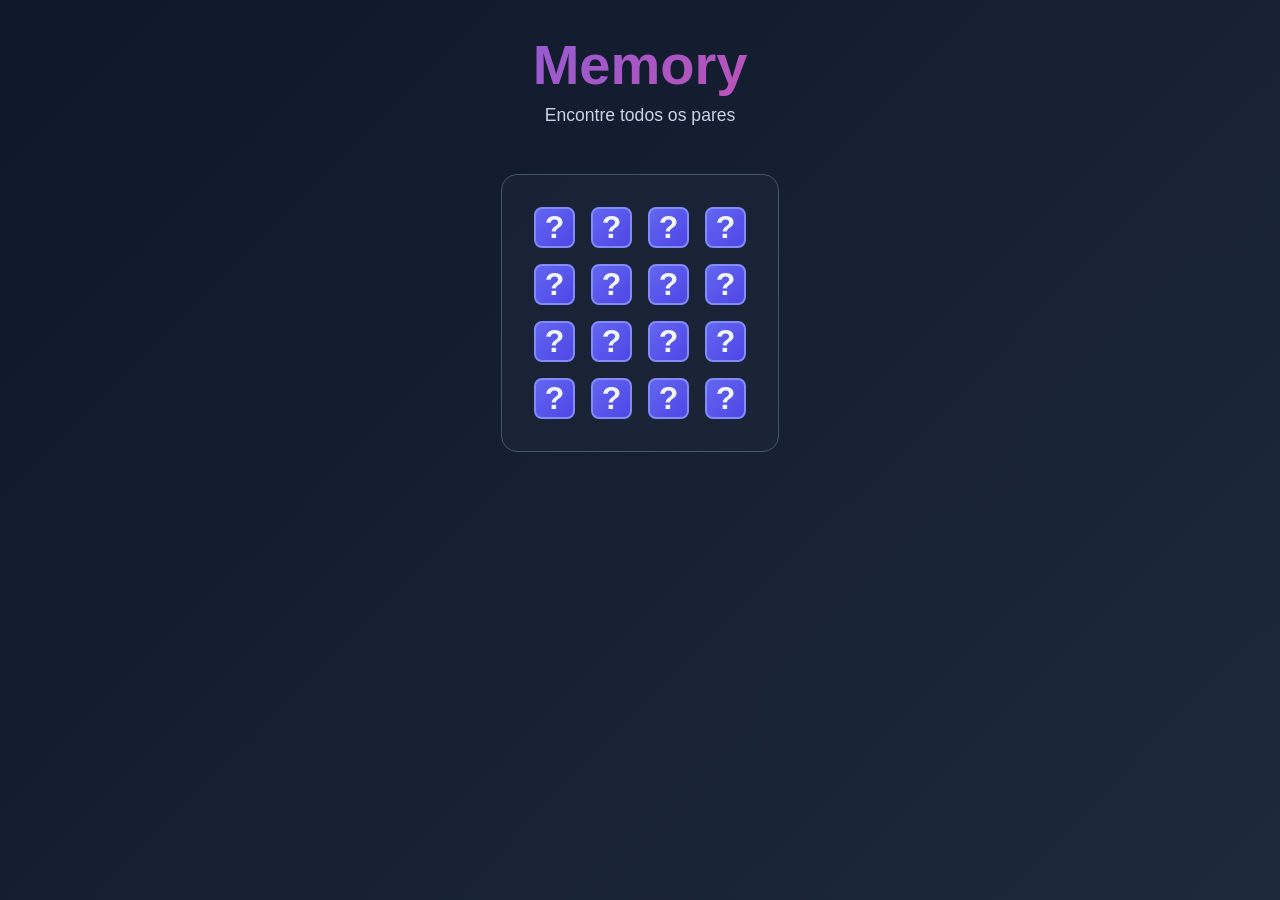
<file: code/index.html>
<!DOCTYPE html>
<html lang="pt-BR">
<head>
    <meta charset="UTF-8">
    <meta name="viewport" content="width=device-width, initial-scale=1.0">
    <title>Jogo da Memória</title>
    <link rel="stylesheet" href="styles.css">
    <link rel="icon" type="image/x-icon" href="/docs/brain.png">
</head>
<body>
    <div class="container">
        <header class="header">
            <h1 class="title">Memory</h1>
            <p class="subtitle">Encontre todos os pares</p>
        </header>

        <main class="main">
            <div class="game-board" id="gameBoard"></div>
        </main>
    </div>

    <script src="script.js"></script>
</body>
</html>
</file>
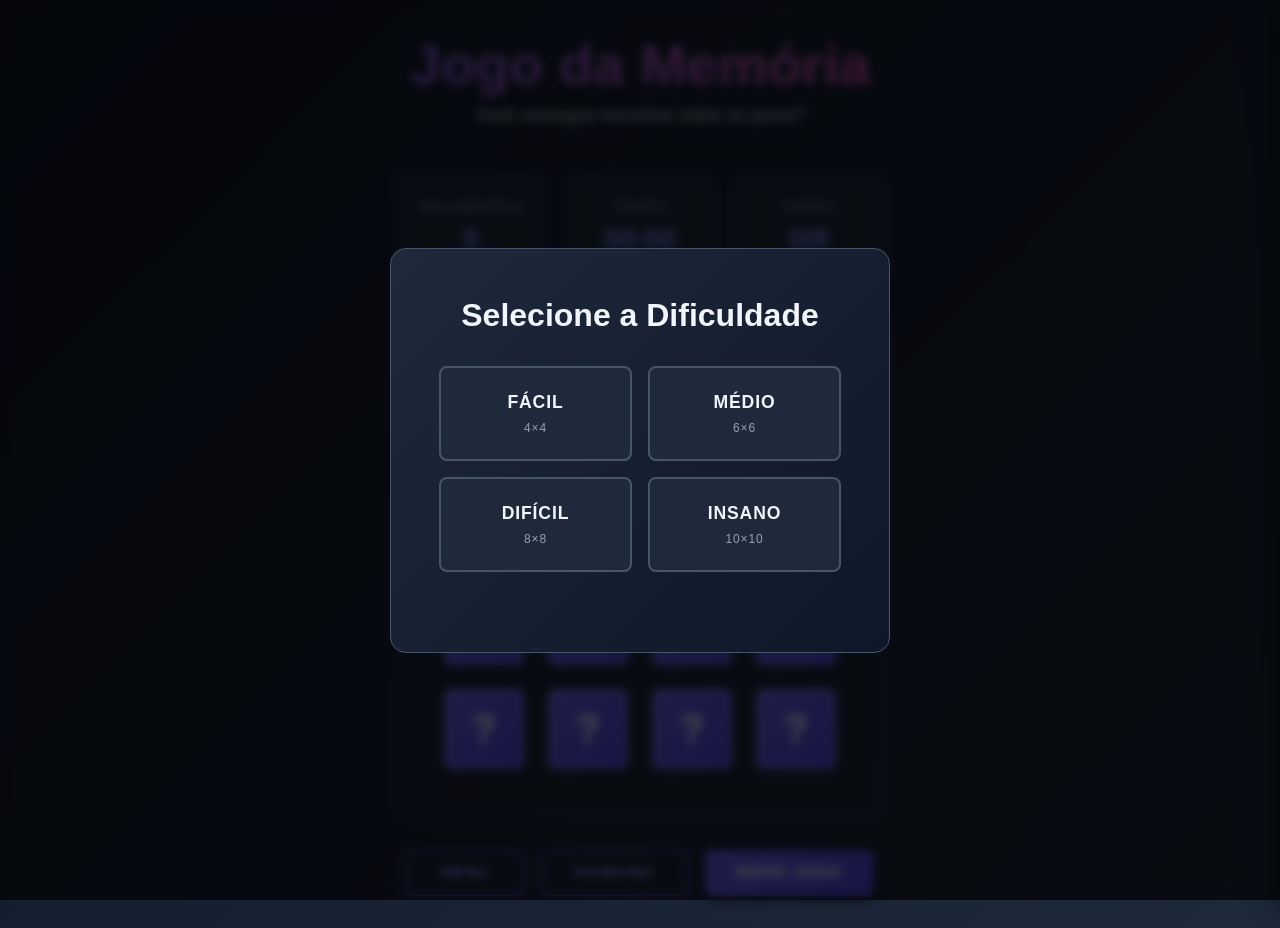
<file: page/index.html>
<!DOCTYPE html>
<html lang="pt-BR">
<head>
    <meta charset="UTF-8">
    <meta name="viewport" content="width=device-width, initial-scale=1.0">
    <title>Jogo da Memória</title>
    <link rel="stylesheet" href="styles.css">
    <link rel="icon" type="image/x-icon" href="brain.png">
</head>
<body>
    <div class="container">
        <header class="header">
            <h2 class="title">Jogo da Memória</h2>
            <p class="subtitle">Você consegue encontrar todos os pares?</p>
        </header>

        <main class="main">
            <div class="stats-panel">
                <div class="stat">
                    <span class="stat-label">Movimentos</span>
                    <span class="stat-value" id="moves">0</span>
                </div>
                <div class="stat">
                    <span class="stat-label">Tempo</span>
                    <span class="stat-value" id="timer">00:00</span>
                </div>
                <div class="stat">
                    <span class="stat-label">Pares</span>
                    <span class="stat-value"><span id="pairs">0</span>/<span id="total-pairs">8</span></span>
                </div>
            </div>

            <div class="game-board" id="gameBoard"></div>

            <div class="controls">
                <button class="btn btn-secondary" id="menuBtn">Menu</button>
                <button class="btn btn-secondary" id="rankingBtn">Ranking</button>
                <button class="btn btn-primary" id="resetBtn">Novo Jogo</button>
            </div>
        </main>
    </div>

    <div class="modal" id="menuModal">
        <div class="modal-content">
            <h2>Selecione a Dificuldade</h2>
            <div class="difficulty-buttons">
                <button class="btn btn-difficulty" data-difficulty="4">Fácil<br><small>4×4</small></button>
                <button class="btn btn-difficulty" data-difficulty="6">Médio<br><small>6×6</small></button>
                <button class="btn btn-difficulty" data-difficulty="8">Difícil<br><small>8×8</small></button>
                <button class="btn btn-difficulty" data-difficulty="10">Insano<br><small>10×10</small></button>
            </div>
        </div>
    </div>

    <div class="modal" id="victoryModal">
        <div class="modal-content victory-content">
            <h2>Parabéns! 🎉</h2>
            <p class="victory-stats">
                Você venceu com <span id="finalMoves">0</span> movimentos em <span id="finalTime">00:00</span>!
            </p>
            <button class="btn btn-primary" id="restartBtn">Tentar Novamente</button>
        </div>
    </div>

    <aside id="rankingPanel" class="ranking-panel">
        <div class="ranking-content">
            <h2>Top 5 - <span id="rankingDifficulty">Fácil</span></h2>
            <div id="rankingList" class="ranking-list">
                <!-- Preenchido via JS -->
            </div>
            <div class="ranking-filters">
                <button class="btn btn-small" data-difficulty="4">4×4</button>
                <button class="btn btn-small" data-difficulty="6">6×6</button>
                <button class="btn btn-small" data-difficulty="8">8×8</button>
                <button class="btn btn-small" data-difficulty="10">10×10</button>
            </div>
            <button class="btn btn-secondary" id="closeRankingBtn">Fechar</button>
        </div>
    </aside>

    <script src="script.js"></script>
</body>
</html>
</file>
<file: code/styles.css>
:root {
    --primary: #6366f1;
    --primary-dark: #4f46e5;
    --primary-light: #818cf8;
    --bg-primary: #0f172a;
    --bg-secondary: #1e293b;
    --text-primary: #f1f5f9;
    --text-secondary: #cbd5e1;
    --text-tertiary: #94a3b8;
    --border-color: #475569;
}

* {
    margin: 0;
    padding: 0;
    box-sizing: border-box;
}

body {
    background: linear-gradient(135deg, var(--bg-primary) 0%, var(--bg-secondary) 100%);
    color: var(--text-primary);
    font-family: 'Segoe UI', Tahoma, Geneva, Verdana, sans-serif;
    min-height: 100vh;
}

.container {
    max-width: 1000px;
    margin: 0 auto;
    padding: 2rem;
    display: flex;
    flex-direction: column;
    min-height: 100vh;
}

.header {
    text-align: center;
    margin-bottom: 3rem;
}

.title {
    font-size: 3.5rem;
    background: linear-gradient(135deg, var(--primary) 0%, #ec4899 100%);
    -webkit-background-clip: text;
    -webkit-text-fill-color: transparent;
    background-clip: text;
    margin-bottom: 0.5rem;
}

.subtitle {
    color: var(--text-secondary);
    font-size: 1.1rem;
}

.main {
    flex: 1;
    display: flex;
    flex-direction: column;
    gap: 2rem;
}

.game-board {
    display: grid;
    gap: 1rem;
    padding: 2rem;
    background: rgba(30, 41, 59, 0.5);
    border: 1px solid var(--border-color);
    border-radius: 1rem;
}

/* Grid responsivo baseado em data-size */
.game-board[data-size="4"] {
    grid-template-columns: repeat(4, 1fr);
    max-width: 500px;
    margin-left: auto;
    margin-right: auto;
}

.game-board[data-size="6"] {
    grid-template-columns: repeat(6, 1fr);
    max-width: 600px;
    margin-left: auto;
    margin-right: auto;
}

.game-board[data-size="8"] {
    grid-template-columns: repeat(8, 1fr);
}

.game-board[data-size="10"] {
    grid-template-columns: repeat(10, 1fr);
    gap: 0.75rem;
    padding: 1rem;
}

/* Card styling */
.card {
    aspect-ratio: 1;
    background: linear-gradient(135deg, var(--primary) 0%, var(--primary-dark) 100%);
    border: 2px solid var(--primary-light);
    border-radius: 0.5rem;
    cursor: pointer;
    display: grid; 
    place-items: center;
    font-size: 2rem;
    font-weight: 700;
    transition: all 0.3s ease;
    user-select: none;
    color: var(--text-primary);
}

.card:hover {
    transform: translateY(-3px);
    box-shadow: 0 8px 24px rgba(0, 0, 0, 0.7);
}

.card.flipped {
    background: linear-gradient(135deg, #ec4899 0%, #db2777 100%);
    border-color: #ec4899;
}

.card::before {
    content: '?';
    transition: opacity 0.3s ease;
    opacity: 1;
}

.card::before,
.card-inner {
    grid-area: 1 / 1;
}

.card.flipped::before {
    opacity: 0;
    pointer-events: none;
}

.card-inner {
    color: var(--text-primary);
    font-size: 1.5rem;
    opacity: 0;
    transition: opacity 0.3s ease 0.15s;
}

.card.flipped .card-inner {
    opacity: 1;
}

.card.disabled {
    cursor: not-allowed;
    opacity: 0.7;
}
</file>
<file: page/styles.css>
:root {
    --primary: #6366f1;
    --primary-dark: #4f46e5;
    --primary-light: #818cf8;
    --bg-primary: #0f172a;
    --bg-secondary: #1e293b;
    --text-primary: #f1f5f9;
    --text-secondary: #cbd5e1;
    --text-tertiary: #94a3b8;
    --border-color: #475569;

    /* Shadows */
    --shadow-sm: 0 1px 2px rgba(0, 0, 0, 0.5);
    --shadow-md: 0 4px 12px rgba(0, 0, 0, 0.6);
    --shadow-lg: 0 8px 24px rgba(0, 0, 0, 0.7);
}

* {
    margin: 0;
    padding: 0;
    box-sizing: border-box;
}

body {
    background: linear-gradient(135deg, var(--bg-primary) 0%, var(--bg-secondary) 100%);
    color: var(--text-primary);
    font-family: 'Segoe UI', Tahoma, Geneva, Verdana, sans-serif;
    min-height: 100vh;
    overflow-x: hidden; /* Previne scrollbar durante a transição do painel */
}

.container {
    max-width: 1000px;
    margin: 0 auto;
    padding: 2rem;
    transition: transform 0.5s ease-in-out;
    display: flex;
    flex-direction: column;
    min-height: 100vh;
}

.header {
    text-align: center;
    margin-bottom: 3rem;
}

.title {
    font-size: 3.5rem;
    background: linear-gradient(135deg, var(--primary) 0%, #ec4899 100%);
    -webkit-background-clip: text;
    -webkit-text-fill-color: transparent;
    background-clip: text;
    margin-bottom: 0.5rem;
}

.subtitle {
    color: var(--text-secondary);
    font-size: 1.1rem;
}

.btn {
    padding: 0.75rem 2rem;
    border: none;
    border-radius: 0.5rem;
    font-size: 1rem;
    font-weight: 600;
    cursor: pointer;
    transition: all 0.3s ease;
    text-transform: uppercase;
    letter-spacing: 0.05em;
    position: relative;
    overflow: hidden;
}

.btn::before {
    content: '';
    position: absolute;
    top: 50%;
    left: 50%;
    width: 0;
    height: 0;
    border-radius: 50%;
    background: rgba(255, 255, 255, 0.2);
    transform: translate(-50%, -50%);
    transition: width 0.6s, height 0.6s;
    z-index: 0;
}

.btn:active::before {
    width: 300px;
    height: 300px;
}

.btn-primary {
    background: linear-gradient(135deg, var(--primary) 0%, var(--primary-dark) 100%);
    color: white;
    box-shadow: var(--shadow-md);
}

.btn-primary:hover {
    transform: translateY(-2px);
    box-shadow: var(--shadow-lg);
}

.controls {
    display: flex;
    gap: 1rem;
    justify-content: center;
    flex-wrap: wrap;
}

.btn-secondary {
    background: transparent;
    color: var(--primary-light);
    border: 2px solid var(--primary);
}

.btn-secondary:hover {
    background: var(--primary);
    color: white;
}

.btn-difficulty {
    padding: 1.5rem 1rem;
    background: var(--bg-secondary);
    color: var(--text-primary);
    border: 2px solid var(--border-color);
    min-width: 120px;
    font-size: 1.1rem;
}

.btn-difficulty:hover {
    border-color: var(--primary);
    background: #334155;
    transform: translateY(-3px);
}

.btn-difficulty small {
    display: block;
    font-size: 0.75rem;
    color: var(--text-tertiary);
    margin-top: 0.5rem;
    font-weight: 400;
}

.difficulty-buttons {
    display: grid;
    grid-template-columns: repeat(2, 1fr);
    gap: 1rem;
    margin-bottom: 2rem;
}

.stats-panel {
    display: grid;
    /* Preparamos o grid para 3 colunas, para os próximos stats */
    grid-template-columns: repeat(3, 1fr);
    gap: 1rem;
    margin-bottom: 1rem;
    max-width: 600px;
    margin-left: auto;
    margin-right: auto;
}

.stat {
    background: var(--bg-secondary);
    border: 1px solid var(--border-color);
    border-radius: 0.75rem;
    padding: 1.5rem;
    text-align: center;
    backdrop-filter: blur(10px);
    transition: all 0.3s ease;
}

.stat:hover {
    background: #334155;
    border-color: var(--primary);
    transform: translateY(-2px);
}

.stat-label {
    display: block;
    color: var(--text-tertiary);
    font-size: 0.875rem;
    text-transform: uppercase;
    letter-spacing: 0.05em;
    margin-bottom: 0.5rem;
}

.stat-value {
    display: block;
    font-size: 1.75rem;
    font-weight: 700;
    color: var(--primary-light);
}

.main {
    flex: 1;
    display: flex;
    flex-direction: column;
    gap: 2rem;
}

.game-board {
    display: grid;
    gap: 1.5rem;
    padding: 3rem;
    background: rgba(30, 41, 59, 0.5);
    border: 1px solid var(--border-color);
    border-radius: 1rem;
    /* Perspectiva para o flip 3D funcionar melhor */
    perspective: 1200px;
}

/* Grid responsivo baseado em data-size */
.game-board[data-size="4"] {
    grid-template-columns: repeat(4, 1fr);
    max-width: 600px;
    margin-left: auto;
    margin-right: auto;
    gap: 1.5rem;
}

.game-board[data-size="6"] {
    grid-template-columns: repeat(6, 1fr);
    max-width: 700px;
    margin-left: auto;
    margin-right: auto;
    gap: 1.2rem;
}

.game-board[data-size="8"] {
    grid-template-columns: repeat(8, 1fr);
    gap: 1rem;
}

.game-board[data-size="10"] {
    grid-template-columns: repeat(10, 1fr);
    gap: 0.75rem;
    padding: 1.5rem;
}

/* ESTILO DAS CARTAS */
.card {
    aspect-ratio: 1;
    background: linear-gradient(135deg, var(--primary) 0%, var(--primary-dark) 100%);
    border: 2px solid var(--primary-light);
    border-radius: 0.5rem;
    cursor: pointer;
    display: grid;
    place-items: center;
    font-size: 2.5rem;
    font-weight: 700;
    transition: transform 0.6s ease-in-out;
    user-select: none;
    color: var(--text-primary);
    
    /* PROPRIEDADES 3D CRÍTICAS */
    position: relative;
    transform-style: preserve-3d;
    perspective: 1000px;
    min-width: 80px;
    min-height: 80px;
}

.card:hover:not(.disabled):not(.matched):not(.flipped) {
    transform: translateY(-3px);
    box-shadow: 0 8px 24px rgba(0, 0, 0, 0.7);
}

/* ANIMAÇÃO PARA VIRAR AS CARTAS */
.card.flipped {
    background: linear-gradient(135deg, #ec4899 0%, #db2777 100%);
    border-color: #ec4899;
    transform: rotateY(180deg);
}

/* Interrogação (verso da carta) */
.card::before {
    content: '?';
    opacity: 1;
    grid-area: 1 / 1;
    
    /* 3D SETUP */
    backface-visibility: hidden;
    transform: rotateY(0deg);
    -webkit-backface-visibility: hidden;
}

/* Emoji (frente da carta) */
.card-inner {
    color: var(--text-primary);
    font-size: 2rem;
    grid-area: 1 / 1;
    
    /* 3D SETUP */
    backface-visibility: hidden;
    transform: rotateY(180deg);
    -webkit-backface-visibility: hidden;
}

.card.disabled {
    cursor: not-allowed;
    opacity: 0.7;
    pointer-events: none;
}

.card.matched {
    background: linear-gradient(135deg, #10b981 0%, #059669 100%);
    border-color: #34d399;
    cursor: default;
    animation: matchPulse 0.6s ease-out;
}

@keyframes matchPulse {
    0% { transform: rotateY(180deg) scale(1) translateY(-3px); }
    50% { transform: rotateY(180deg) scale(1.1) translateY(-3px); }
    100% { transform: rotateY(180deg) scale(1) translateY(-3px); }
}

@media (max-width: 768px) {
    .game-board {
        padding: 1.5rem;
        gap: 1rem;
    }
    
    .game-board[data-size="4"] {
        max-width: 100%;
        gap: 1rem;
    }
    
    .game-board[data-size="6"] {
        max-width: 100%;
        gap: 0.8rem;
    }
    
    .card {
        font-size: 2rem;
        min-width: 60px;
        min-height: 60px;
    }
    
    .card-inner {
        font-size: 1.5rem;
    }
}

@media (max-width: 480px) {
    .game-board {
        padding: 1rem;
        gap: 0.75rem;
    }
    
    .card {
        font-size: 1.5rem;
        min-width: 50px;
        min-height: 50px;
    }
    
    .card-inner {
        font-size: 1.2rem;
    }
}

.modal {
    display: none;
    position: fixed;
    top: 0;
    left: 0;
    width: 100%;
    height: 100%;
    background: rgba(0, 0, 0, 0.7);
    backdrop-filter: blur(5px);
    z-index: 1000;
    align-items: center;
    justify-content: center;
}

.modal.active {
    display: flex;
}

.modal-content {
    background: linear-gradient(135deg, var(--bg-secondary) 0%, var(--bg-primary) 100%);
    border: 1px solid var(--border-color);
    border-radius: 1rem;
    padding: 3rem;
    max-width: 500px;
    width: 90%;
    text-align: center;
}

.modal-content h2 {
    font-size: 2rem;
    margin-bottom: 2rem;
}

.victory-stats {
    margin: 1.5rem 0;
    color: var(--text-secondary);
    font-size: 1.1rem;
}

.ranking-panel {
    position: fixed;
    top: 0;
    right: 0;
    width: 400px;
    max-width: 90vw;
    height: 100%;
    z-index: 900; /* Abaixo dos modais */
    transform: translateX(100%);
    transition: transform 0.5s ease-in-out;
    box-shadow: var(--shadow-lg);
}

.ranking-panel.active {
    transform: translateX(0);
}

body.ranking-open .container {
    transform: translateX(-200px); /* Metade da largura do painel */
}

.ranking-content {
    background: linear-gradient(135deg, var(--bg-secondary) 0%, var(--bg-primary) 100%);
    border-left: 1px solid var(--border-color);
    padding: 2rem;
    display: flex;
    flex-direction: column;
    height: 100%;
    text-align: center;
}

.ranking-list {
    flex-grow: 1; /* Faz a lista ocupar o espaço disponível */
}

.ranking-item {
    display: grid;
    grid-template-columns: 30px 1fr auto auto;
    gap: 1rem;
    padding: 0.75rem;
    border-bottom: 1px solid var(--border-color);
    align-items: center;
    font-size: 0.95rem;
}

.ranking-item:last-child {
    border-bottom: none;
}

.ranking-position {
    font-weight: 700;
    color: var(--primary-light);
    text-align: center;
}

.ranking-info {
    display: flex;
    flex-direction: column;
    gap: 0.25rem;
}

.ranking-name {
    color: var(--text-primary);
    font-weight: 500;
}

.ranking-date {
    color: var(--text-tertiary);
    font-size: 0.85rem;
}

.ranking-stats {
    display: flex;
    gap: 1rem;
    text-align: right;
}

.ranking-stat {
    display: flex;
    flex-direction: column;
    align-items: flex-end;
}

.ranking-stat-label {
    color: var(--text-tertiary);
    font-size: 0.75rem;
}

.ranking-stat-value {
    color: var(--primary-light);
    font-weight: 600;
}

.ranking-filters {
    display: grid;
    grid-template-columns: repeat(2, 1fr);
    gap: 0.5rem;
    margin-bottom: 1rem;
}

.btn-small {
    padding: 0.5rem 1rem;
    font-size: 0.9rem;
}
</file>
